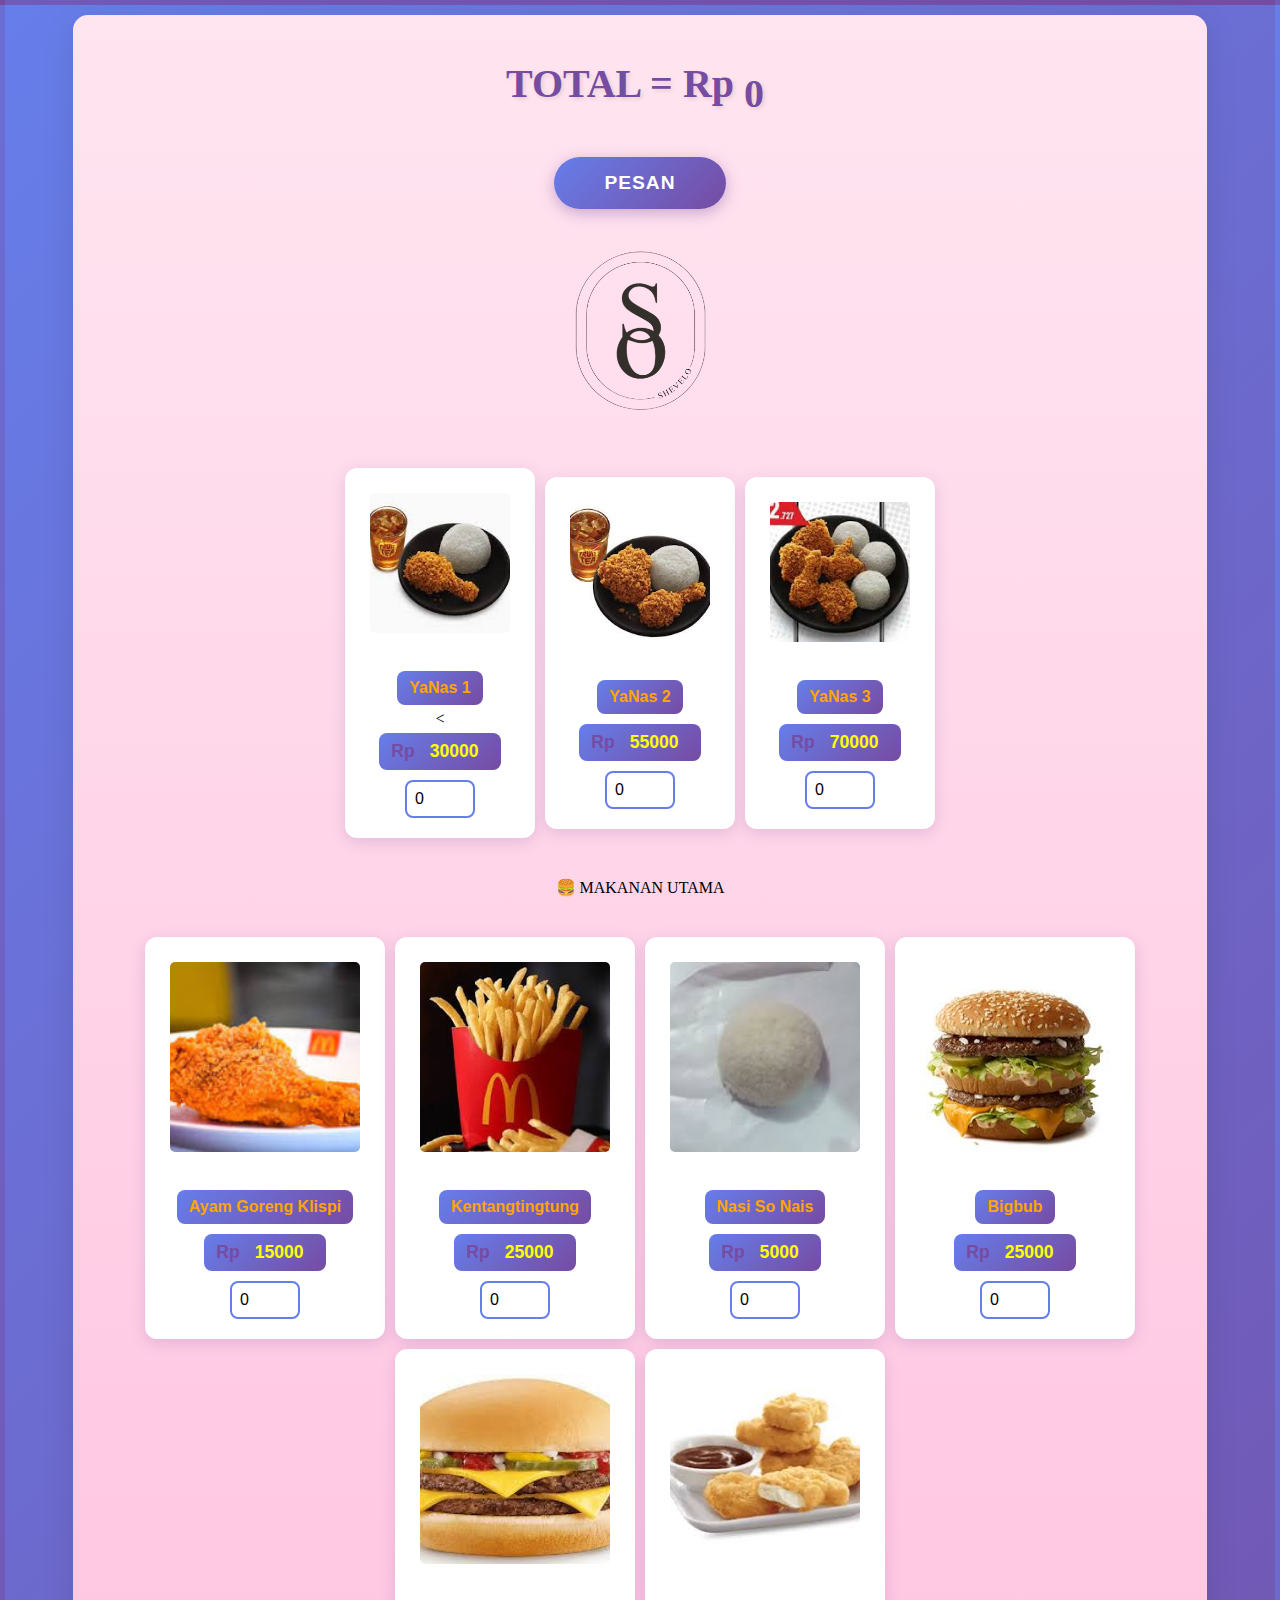
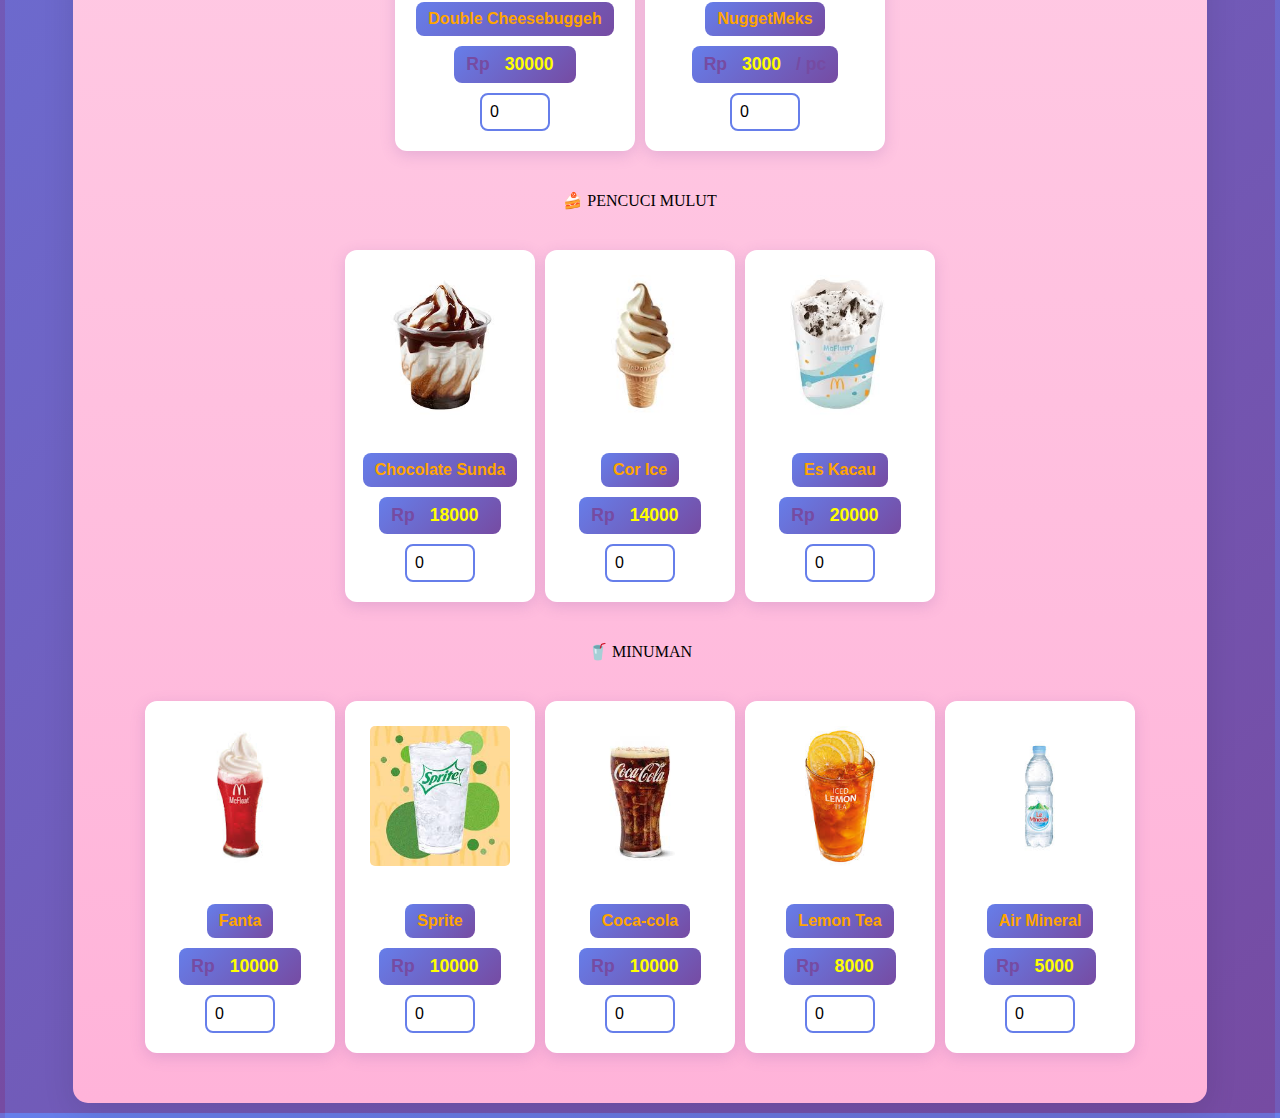
<file: isi.html>
<!DOCTYPE html>
<html lang="id">
<head>
    <meta charset="UTF-8">
    <meta name="viewport" content="width=device-width, initial-scale=1.0">
    <title>SHEVELO</title> <!--title-->
    <link rel="stylesheet" href="isi.css"><!--link ke style isi-->
</head>
<body>
    <!-- Header Total -->
    <h1>TOTAL = Rp <span id="totalAmount">0</span></h1>

    <button onclick="showalert()">PESAN</button>
    <!-- Paket Bundling -->
    <section class="section-title"><img src="logo.png"></section>
    <div class="paket">
        <div class="yanas">
            <img src="yanas.jpg" alt="YaNas 1"><br><!--gambar -->
            <p>YaNas 1</p> <<!--nama paket-->
            <p class="harga">Rp <span class="price">30000</span></p>
            <input type="number" min="0" value="0" class="quantity">
        </div>
        <div class="yanas">
            <img src="yanas 2.jpg" alt="YaNas 2"><br><!--gambar -->
            <p>YaNas 2</p><!--nama paket-->
            <p class="harga">Rp <span class="price">55000</span></p><!--harga-->
            <input type="number" min="0" value="0" class="quantity"> <!--jumlah-->
        </div>
        <div class="yanas">
            <img src="yanas 3.jpg" alt="YaNas 3"><br><!--gambar -->
            <p>YaNas 3</p> <!--nama paket-->
            <p class="harga">Rp <span class="price">70000</span></p> <!--harga-->
            <input type="number" min="0" value="0" class="quantity"> <!--jumlah-->
        </div>
    </div>

    <!-- Makanan Satuan -->
    <section class="section-title">🍔 MAKANAN UTAMA</section>
    <div class="makanan-satuan">
        <div class="satuan">
            <img src="ayam.jpg" alt="Ayam Goreng Klispi"><br><!--gambar -->
            <p>Ayam Goreng Klispi</p> <!--nama makanan-->
            <p class="harga">Rp <span class="price">15000</span></p> <!--harga-->
            <input type="number" min="0" value="0" class="quantity"> <!--jumlah-->
        </div>
        <div class="satuan">
            <img src="kentang.jpg" alt="Kentangtingtung"><br><!--gambar -->
            <p>Kentangtingtung</p><!--nama makanan-->
            <p class="harga">Rp <span class="price">25000</span></p><!--harga-->
            <input type="number" min="0" value="0" class="quantity"> <!--jumlah-->
        </div>
        <div class="satuan">
            <img src="nasi.jpg" alt="Nasi So Nais"><br><!--gambar -->
            <p>Nasi So Nais</p><!--nasi-->
            <p class="harga">Rp <span class="price">5000</span></p><!--harga-->
            <input type="number" min="0" value="0" class="quantity"> <!--jumlah-->
        </div>
        <div class="satuan">
            <img src="bigbub.jpg" alt="Bigbub"><br><!--gambar -->
            <p>Bigbub</p> <!--nama bigmek tapi nama lain-->
            <p class="harga">Rp <span class="price">25000</span></p><!--harga -->
            <input type="number" min="0" value="0" class="quantity"><!--jumlah yg dibeli-->
        </div>
        <div class="satuan">
            <img src="doublecheese.jpg" alt="Double Cheesebuggeh"><br><!--gambar -->
            <p>Double Cheesebuggeh</p><!--dabel chisberger-->
            <p class="harga">Rp <span class="price">30000</span></p><!--harga-->
            <input type="number" min="0" value="0" class="quantity"> <!--jumlah-->
        </div>
        <div class="satuan">
            <img src="nugget.jpg" alt="NuggetMeks"><br><!--gambar -->
            <p>NuggetMeks</p><!--nama nugget-->
            <p class="harga">Rp <span class="price">3000</span> / pc</p><!--harga per pc-->
            <input type="number" min="0" value="0" class="quantity"><!--jumlah-->
        </div>
    </div>

    <!-- Pencuci Mulut -->
    <section class="section-title">🍰 PENCUCI MULUT</section> <!--judul-->
    <div class="pencuci-mulut"> <!-- buka halaman pencuci-mulut-->
        <div class="enak">
            <img src="sunda.jpg" alt="Chocolate Sunda"><br> <!--gambar -->
            <p>Chocolate Sunda</p> <!-- nama-->
            <p class="harga">Rp <span class="price">18000</span></p> <!-- harga-->
            <input type="number" min="0" value="0" class="quantity"> <!-- jumlah-->
        </div>
        <div class="enak">
            <img src="icecone.jpg" alt="Cor Ice"><br><!--gambar -->
            <p>Cor Ice</p><!--nama cone ice, tapi cor itu bentuknya kerucut, jadi kerucut es hahahaha -->
            <p class="harga">Rp <span class="price">14000</span></p> <!--harga-->
            <input type="number" min="0" value="0" class="quantity"> <!--jumlah-->
        </div>
        <div class="enak">
            <img src="mcflurry.jpg" alt="Es Kacau"><br><!--gambar -->
            <p>Es Kacau</p><!--flurry = kacau, jadi mcflurry = es kacau-->
            <p class="harga">Rp <span class="price">20000</span></p> <!--harga-->
            <input type="number" min="0" value="0" class="quantity"> <!--jumlah--> 
        </div>
    </div>

    <!-- Minuman -->
    <section class="section-title">🥤 MINUMAN</section>
    <div class="minuman">
        <div class="minum">
            <img src="fanta.jpg" alt="Fanta"><br><!--gambar -->
            <p>Fanta</p><!--nama minuman-->
            <p class="harga">Rp <span class="price">10000</span></p><!--harga fanta-->
            <input type="number" min="0" value="0" class="quantity"> <!--jumlah dibeli-->
        </div>
        <div class="minum">
            <img src="sprite.jpg" alt="Sprite"><br><!--gambar -->
            <p>Sprite</p><!--nama minum-->
            <p class="harga">Rp <span class="price">10000</span></p><!--harga sprite-->
            <input type="number" min="0" value="0" class="quantity"><!--jumlah dibeli-->
        </div>
        <div class="minum">
            <img src="coca.jpg" alt="Coca-cola"><br><!--gambar -->
            <p>Coca-cola</p><!--nama minuman-->
            <p class="harga">Rp <span class="price">10000</span></p><!--harga-->
            <input type="number" min="0" value="0" class="quantity"><!--jumlah-->
        </div>
        <div class="minum">
            <img src="lemontea.jpg" alt="Lemon Tea"><br><!--gambar -->
            <p>Lemon Tea</p><!--nama minum-->
            <p class="harga">Rp <span class="price">8000</span></p><!--harga-->
            <input type="number" min="0" value="0" class="quantity"> <!--jumlah-->
        </div>
        <div class="minum">
            <img src="le mineral.jpg" alt="Air Mineral"><br><!--gambar -->
            <p>Air Mineral</p><!--nama minum-->
            <p class="harga">Rp <span class="price">5000</span></p><!--harga-->
            <input type="number" min="0" value="0" class="quantity"><!--jumlah-->
        </div>
    </div><!--tutup div minuman -->

    <script src="isi.js"></script> <!--link ke js-->
</body>
</html>
</file>
<file: isi.css>
html{ /*style untuk seluruh html*/
    scroll-behavior: smooth; /*ngebuat scroll smooth, ga ngedet2*/
    display: flex; /*display flex agar elemen-elemen bisa digerakan */
    justify-content: center;/*  rata tengah  */
    background: linear-gradient(135deg, #667eea 0%, #764ba2 100%); /*warna gradien untuk background html*/
    min-height: 100vh; /*tinggi minimum html*/
}

body{ /*style di body*/
    width: 90%; /*mengatur width dari body */
    display: flex; /*display flex agar elemen-elemen bisa digerakan*/
    flex-direction: column;/*mengatur agar display flex mengarah ke kolom*/
    align-items: center;/*mengatur konten-konten ada di tengah */ 
    border-radius: 15px; /*mengatur agar ujung border ga lancip*/
    background: linear-gradient(180deg, #ffe5f0 0%, #ffb3d9 100%); /*warna gradien dari body*/
    box-shadow: 0 8px 32px rgba(0, 0, 0, 0.1); /*menambahkan shadow*/
    padding: 20px; /*mengatur padding body*/
}

h1{
    text-align: center; /*mengatur teks align ke tengah*/
    display: flex;/*mengatur agar h1 bisa diatur letaknya*/
    justify-content: center;/*membuat h1 rata tengah*/
    width: 100%; /*mengatur width h1*/
    color: #764ba2; /*ubah warna teks h1*/
    font-size: 2.5em; /*ngatur ukuran font h1*/
    text-shadow: 2px 2px 4px rgba(0, 0, 0, 0.1); /*menambahkan shadow pada teks h1*/
    margin-top: 20px; /*memberi margin atas pada h1*/
}

*{
    padding: 5px; /*ngatur padding semua elemen html*/
    margin: 5px; /*ngatur margin semua elemen html*/
    box-sizing: border-box; 
}

.section-title img{
    width: 175px;
    height: 175px;
}

.paket {
    display: flex; /*membuat div paket mudah diatur letaknya*/
    justify-content: center; /*membuat div paket rata tengah*/
    align-items: center; /*membuat div paket terletak di tengah*/
    width: 100%; /*mengatur width dari div paket*/
    flex-wrap: wrap; /*div paket akan dipaksa turun ke baris baru kalo engga muat*/
    margin: 20px 0; /*memberi margin div paket*/
}

.yanas{ /*paket ayam nasi*/
    display: flex; /*membuat div paket mudah diatur letaknya*/
    flex-direction: column; /*mengatur arah flex menjadi kolom*/
    align-items: center; /*membuat div yanas rata tengah pada y-axis*/
    text-align: center; /*membuat seluruh teks rata tengah*/
    background: white; /*bekgron warna putih*/
    border-radius: 12px; /*agar engga lancip, jadi ada lengkunganny*/
    padding: 15px;/*memberi padding pada div yanas*/
    box-shadow: 0 4px 15px rgba(118, 75, 162, 0.2); /*memberi shadow pada box*/
    transition: transform 0.3s ease, box-shadow 0.3s ease; /*memberi sedikit transisi pada div yanas*/
}

.yanas:hover{ /*div yanas kalo ada cursor yg ke halamanny*/
    transform: translateY(-5px); /*mengubah bentuk jadi sedikit ke atas*/
    box-shadow: 0 8px 25px rgba(118, 75, 162, 0.3); /*memberi shadow box*/
}

.yanas img{/*mengatur warna pada div yanas*/
    height: 150px; /*mengatur tinggi gambar*/
    width: 150px; /*mengatur panjang gambar*/
    object-fit: cover; /*mengatur bentuk gambarnya agar memenuhi*/
    object-position: center; /*mengubah agar posisi gambar objek dari tengah*/
    border-radius: 10px; /*agar gambar tidak lancip*/
    margin-bottom: 10px; /*memberi margin bawah*/
} 

.makanan-satuan{ /*div makanan-satuan*/
    display: flex; /*mengatur agar elemen di div makanan-satuan mudah diatur letaknya*/
    justify-content: center; /*membuat seluruh elemen di div makanan-satuan rata tengah*/
    align-items: center; /*membuat seluruh elemen di div makanan-satuan berletak di tengah*/
    width: 100%;/*mengatur width pada div makanan-satuan*/
    flex-wrap: wrap;/*buat kalo ga cukup di 1 baris, akan membuat baris baru*/
    margin: 20px 0; /*memberi margin*/
}

.satuan{ 
    display: flex; /*mengatur agar elemen di div satuan bisa diatur letaknya*/
    flex-direction: column; /*mengatur arah flex menjadi kolom*/
    align-items: center; /*membuat seluruh elemennya berada di tengah*/
    text-align: center;
    background: white; /*mengatur background*/
    border-radius: 12px; /*mengatur agar tidak lancip pada ujung border*/
    padding: 15px; /*memberi padding*/
    box-shadow: 0 4px 15px rgba(118, 75, 162, 0.2); /*memberi shadow pada box*/
    transition: transform 0.3s ease, box-shadow 0.3s ease; /*memberi efek transisi yang sama seperti makanan-satuan*/
}

.satuan:hover{ /*apa yg terjadi apabila div satuan ada kursor yang dekat*/
    transform: translateY(-5px); /*objeknya akan berubah sedikit naik*/
    box-shadow: 0 8px 25px rgba(118, 75, 162, 0.3); /*menambah bayangan box*/
}

.makanan-satuan img{ /*mengatur gambar pada halaman makanan-satuan*/
    height: 200px; /*mengatur tinggi*/
    width: 200px; /*mengatur panjang */
    object-fit: cover; /*membuat objek gambar memenuhi img*/
    object-position: center; /*membuat objek gambar berposisi di tengah, tidak dari kanan atau kiri*/
    border-radius: 10px; /*agar border ujungnya tidak lancip*/
    margin-bottom: 10px; /*memberikan margin bawah*/
}

.pencuci-mulut{ /*mengatur div pencuci-mulut*/
    display: flex; /*membuat halaman pencuci-mulut mudah diatur letaknya*/
    justify-content: center; /*membuat rata tengah */
    align-items: center; /*membuat elemen2 terletak di tengah*/
    width: 100%; /*memgatur lebar*/
    flex-wrap: wrap; /*memaksa elemen pada halaman pencuci-mulut akan berada di baris bawah jika tidak muat pada 1 baris*/
    margin: 20px 0; /*memberi margin*/
}

.enak{ /*mengatur halaman enak*/
    display: flex; /*mengatur agar letaknya mudah diatur*/
    flex-direction: column; /*membuat arah flex menjadi vertikal/kolom*/
    align-items: center; /*membuat semua elemen di halaman ini berada di tengah*/
    text-align: center; /*membuat semua teks rata tengah*/
    background: white; /*warna bekgron*/
    border-radius: 12px; /*memberi lengkungan pada ujung border*/
    padding: 15px; /*memberi padding*/
    box-shadow: 0 4px 15px rgba(118, 75, 162, 0.2); /*memberi bayangan pada box*/
    transition: transform 0.3s ease, box-shadow 0.3s ease; /*memberi efek transisi*/
}

.enak:hover{ /*yg terjadi apabila ada kursor dekat halaman enak*/
    transform: translateY(-5px); /*semuanya sedikit naik*/
    box-shadow: 0 8px 25px rgba(118, 75, 162, 0.3); /*memberi efek shadow */
}

.enak img{ /*mengatur gambar*/
    height: 150px; /*mengatur tinggi*/
    width: 150px; /*mengatur lebar*/
    object-fit: cover; /*membuat objek gambar fit seluruhnya*/
    object-position: center; /*membuat objek ada di tengah*/
    border-radius: 10px; /*agar ujung border tidak lancip*/
    margin-bottom: 10px; /*memberi margin bawah*/
}

.minuman{ /*mengatur semua elemen pada halaman minuman*/
    display: flex; /*agar mudah diatur letaknya*/
    justify-content: center; /*rata tengah */
    align-items: center; /*agar letaknya di tengah*/
    width: 100%; /*mengatur lebar*/
    flex-wrap: wrap; /*maksa semua elemen agar berada di baris barus kalau tidak muat pada baris tertentu*/
    margin: 20px 0; /*mengatur margin*/
}

.minum{ /*mengatur semua elemen di halaman minum*/
    display: flex; /*agar mudah diatur letak elemennya*/
    flex-direction: column; /*arah flex vertikal*/
    align-items: center; /*membuat elemen letakny di tengah container*/
    text-align: center; /*membuat semua teks rata tengah*/
    background: white; /*warna background putih*/
    border-radius: 12px; /*agar ada lengkungan pada ujung border*/
    padding: 15px; /*memberi padding*/
    box-shadow: 0 4px 15px rgba(118, 75, 162, 0.2); /*memberi warna shadow pada box*/
    transition: transform 0.3s ease, box-shadow 0.3s ease; /*memberi sedikit transisi*/
}

.minum:hover{ /*kalau ada cursor yang dekat*/
    transform: translateY(-5px); /*membuat semua elemenny naik sedikit*/
    box-shadow: 0 8px 25px rgba(118, 75, 162, 0.3); /*menambahkan warna shadow pada box*/
}

.minum img{ /*mengatur gambar */
    height: 150px; /*mengatur tinggi*/
    width: 150px; /*mengatur lebar*/
    object-fit: cover; /*mengatur agar objek gambar penuh*/
    object-position: center; /*agar objek gambar mulai dari tengah*/
    border-radius: 10px; /*memberi lengkungan pada ujung border*/
    margin-bottom: 10px; /*memberi margin-bottom*/
}

.harga{ /*mengatur paragraf harga*/
    font-weight: bold; /*agar bold*/
    color: #764ba2; /*agar warna teksny ungu*/
    font-size: 1.1em; /*mengatur ukuran teks*/
}

input[type="number"]{ /*mengatur input yang tipenya angka yang bisa diatur */
    width: 70px; /*ukuran lebar*/
    padding: 8px; /*memberi padding*/
    border: 2px solid #667eea; /*warna border*/
    border-radius: 8px; /*agar tidak lancip pada ujung border*/
    font-size: 1em; /*mengatur ukuran font*/
    transition: border-color 0.3s ease; /*memberi transisi pada border*/
}

input[type="number"]:focus{ /*yang terjadi ketika diklik*/
    outline: none; /*outlinenya tidak ada*/
    border-color: #764ba2; /*warna border masih sama*/
    box-shadow: 0 0 10px rgba(118, 75, 162, 0.3); /*memberi bayangan pada box*/
}

p{ /*mengatur semua paragraf / p*/
    background: linear-gradient(135deg, #667eea 0%, #764ba2 100%); /*semua backgroundny warnanya gradien ungu*/
    border-radius: 8px; /*agar engga terlalu lancip ujung bordernya*/
    font-family: 'Arial', sans-serif; /*fontnya arial*/
    color: orange; /*warna fontnya oranye*/
    font-weight: bold; /*agar fontnya bold / tebel*/
    padding: 8px 12px; /*memberi padding */
    margin: 5px 0; /*memberi margin*/
}



.price{/*mengatur span price*/
    color: yellow; /*warnanya kuning buat harganya*/
    font-weight: bold; /*fontnya bold / tebel*/
}

button{ /*mengatur tombol*/
    background: linear-gradient(135deg, #667eea 0%, #764ba2 100%); /*memberi gradien ungu*/
    color: white; /*warna font putih*/
    border: none; /*tidak ada border*/
    padding: 15px 50px; /*memberi padding*/
    font-size: 1.2em; /*mengatur ukuran font*/
    font-weight: bold; /*membuat font tebel*/
    border-radius: 50px; /*memberikan bentuk seperti oval*/
    cursor: pointer; /*kalau ada kursor, membuat bentuk kursornya pointer*/
    margin: 20px 0; /*memberi margin*/
    box-shadow: 0 4px 15px rgba(118, 75, 162, 0.4); /*memberi bayangan pada box*/
    transition: all 0.3s ease; /*efek transisi*/
    text-transform: uppercase; /*semua teksnya kapital*/
    letter-spacing: 1px; /*memberikan spacing pada letter*/
}

button:hover{ /*kalau ada mouse yang ada di atas button*/
    transform: translateY(-3px); /*buttonnya akan naik sedikit*/
    box-shadow: 0 8px 25px rgba(118, 75, 162, 0.6); /*memberikan bayangan ungu*/
}

button:active{ /*efek tombol saat ditekan*/
    transform: translateY(-1px); /*efek bentuk pada Y itu -1px / 1px ke atas*/
    box-shadow: 0 4px 15px rgba(118, 75, 162, 0.4); /*memberikan bayangan pada box*/
}

/*kelar*/
</file>
